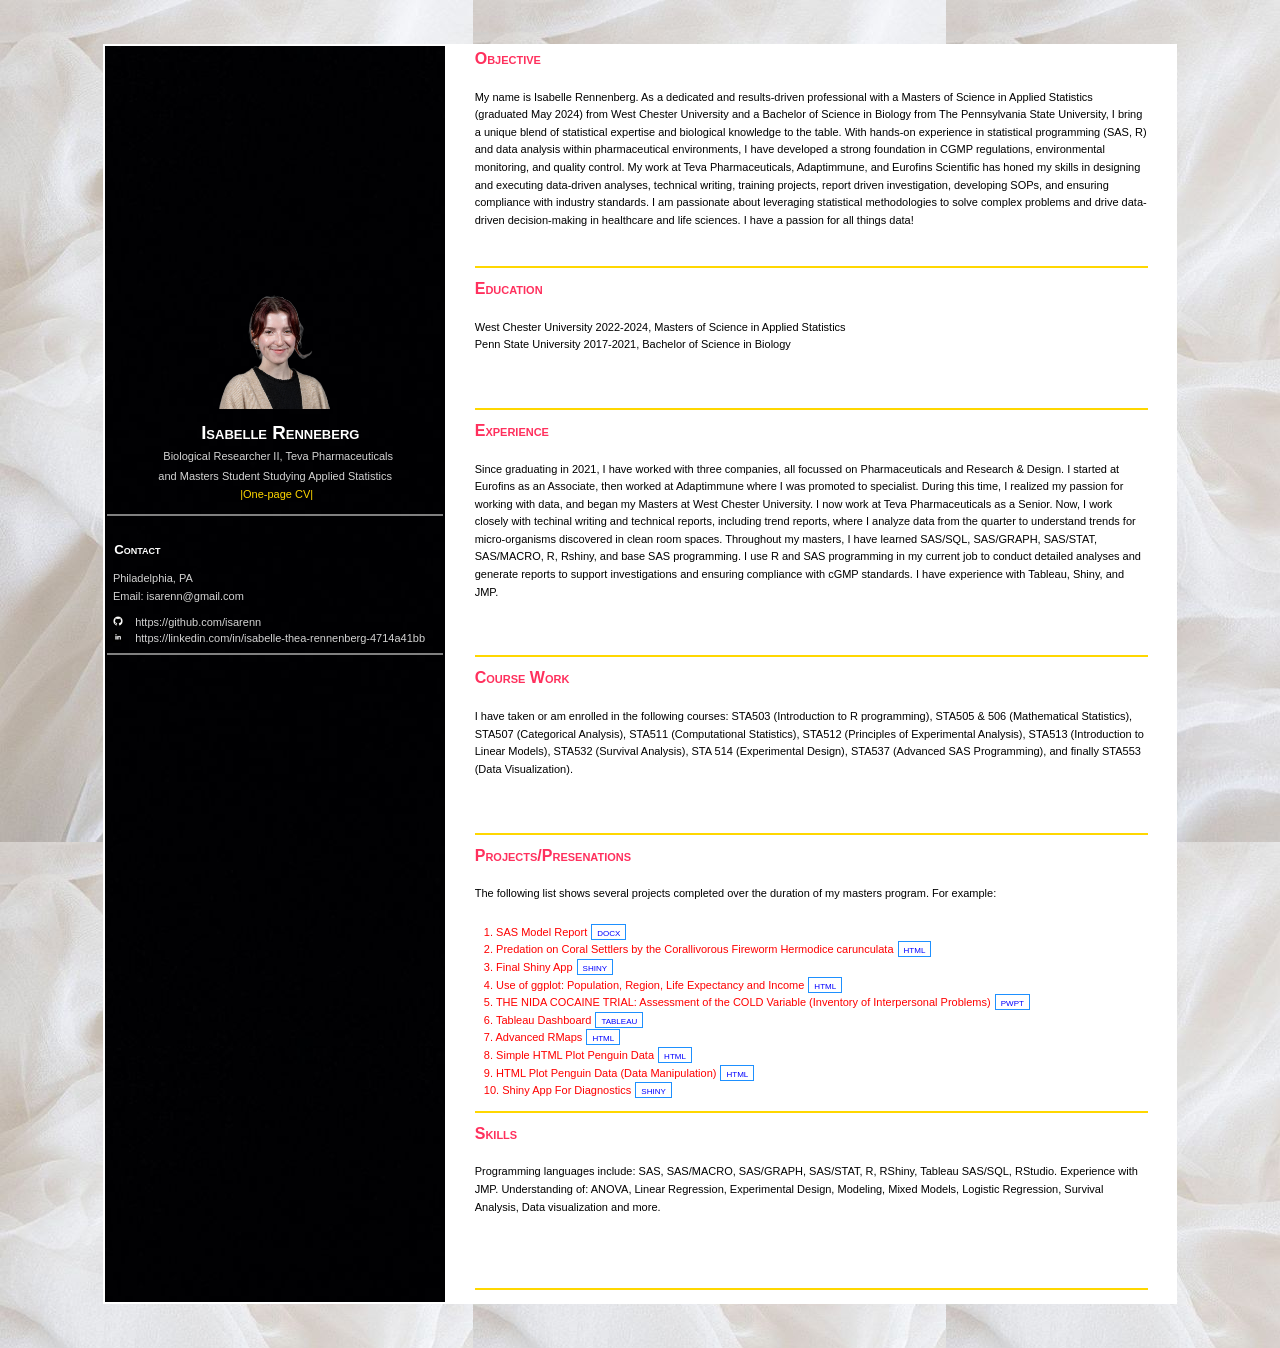
<file: index.html>
<!DOCTYPE html>
<html>                                    <!-- open html tag: required  -->

  <head>                                  <!-- open page header: required -->
    <title>CV-Rennenberg</title>      <!-- page title appears on the tab -->
    
    <style>   <!-- css style file -->
        
      body{
            font-family: Verdana, sans-serif;
            font-size: 11px;
          }
        
      p0{
         font-family: Verdana, sans-serif;
         color: black;
         font-size: 11px;
         padding-top:0px;
      }
      
      p{
         font-family: Verdana, sans-serif;
         color: black;
         font-size: 11px;
         padding-top:10px;
      }
      
    	 h1, h2, h3, h4, h5, btn {
		         font-family: Verdana, sans-serif; 
             /*font-weight: bold;*/
             font-variant: small-caps;	
           }
     link-btn {
        background-color: transparent;
        color: blue;
        border: 1px solid DodgerBlue;
        padding: 0px 5px 0px 5px;
        text-align: center;
        text-decoration: none;
        display: inline-block;
        height: 14px;
        font-size: 8px;
        font-weight: normal;
        margin: 0px 1px 0px 1px;
        cursor: pointer;
      }
          
    </style>
    
  </head>     <!-- close page header: required -->
  
  <!-- All contents of the web page MUST be placed between <body> </body> -->
  
  <body style="background-image: url('images/background.jpg')">   <!-- open html body: required -->
  <BR><BR>
  
   <table align = "center"  border = "0"  width=85%  bordercolor="gold"  bgcolor = "white">        
     <tbody>
     
      <tr>
      <!--create a margin to the left side of the table-->
      <!--TD  style="background-image: url('images/table.jpg'); width:2%;"></TD--> 
      <!--TD bgcolor='#000000'--> 
      <TD style="background-image: url('images/table.jpg')" style="width:30%">
        <table border = "0" bordercolor="gold" align = "center"
        width="100%" height = "100%" style = "border-spacing: 0"> 
           <tr>
            <TD style = "line-height: 20%;">
                <BR><BR><BR><BR><BR><BR><BR><BR>
                <center><img src="images/personal.png" width=120 height=130>
                <h3  style="padding-bottom: 0px;"><font color = "white"><br>&nbsp; Isabelle Renneberg </font></h3>
                <p0><font color = "lightgray">&nbsp; Biological Researcher II, Teva Pharmaceuticals <br><br><br><br>and Masters Student Studying Applied Statistics</font></p0>
                <BR><BR><BR><BR><BR>
                <p0><a href="" style="text-decoration: none;"><font color = "gold">&nbsp;|One-page CV|</font>
                </a></center></p0> 
                <BR><BR><BR>
                <hr color = "gray">
            </TD>
           </tr>
         
           <tr>
            <TD style = "line-height: 30%;">
                <h5><font color = "white">&nbsp; Contact</font></h5>
                <p0><font color = "lightgray">
                    &nbsp; Philadelphia, PA<br><br><br>
                    &nbsp; Email: isarenn@gmail.com <br><br><br><br>
                    <!--/font></p0>
                    <!--hr color="gray">
                    <p0><font color = "lightgray"-->
                    &nbsp; <img src="images/GitHub.jpg" width=10 height=10>&nbsp;  
                    &nbsp; <a href="https://github.com/isarenn" style="text-decoration: none;"  target="_blank"  
                     onclick="window.open('https://github.com/isarenn','name','width=700, height=500')">
                     <font color = "lightgray">https://github.com/isarenn</font></a><br><br>
                    &nbsp; <img src="images/LinkedInLogo.jpg" width=10 height=10>&nbsp; 
                    &nbsp; <a href="https://linkedin.com/in/isabelle-thea-rennenberg-4714a41bb" style="text-decoration: none;"  target="_blank"  
                     onclick="window.open('https://linkedin.com/in/isabelle-thea-rennenberg-4714a41bb','name','width=700, height=500')">
                     <font color = "lightgray">https://linkedin.com/in/isabelle-thea-rennenberg-4714a41bb</font></a><br><br>
                    <hr color="gray">
            </TD>
          </tr>
         
         <tr>
            <TD>
            <br><br><br><br><br><br><br><br><br><br><br><br><br><br><br><br><br><br><br><br>
            <br><br><br><br>
            </TD>
         </tr>
         
         </table>
        </TD>
      
         <!--create a margin to the contact and the major content columns of the major table-->
         <TD style="width:2%"></TD>
       
         <TD style="width:64%">
        <table>
          <tr>
           <TD  style = "line-height: 110%;">
              <h4 style="padding-bottom: 0px; margin: 0;"><font color = "#FF305D">Objective</font></h4>
               <!--font color = 'black' face="WildWest" size="4"-->
                  <p> My name is Isabelle Rennenberg. As a dedicated and results-driven professional with a Masters of Science in Applied Statistics (graduated May 2024) from West Chester University and a Bachelor of Science in Biology from The Pennsylvania State University, I bring a unique blend of statistical expertise and biological knowledge to the table. With hands-on experience in statistical programming (SAS, R) and data analysis within pharmaceutical environments, I have developed a strong foundation in CGMP regulations, environmental monitoring, and quality control. My work at Teva Pharmaceuticals, Adaptimmune, and Eurofins Scientific has honed my skills in designing and executing data-driven analyses, technical writing, training projects, report driven investigation, developing SOPs, and ensuring compliance with industry standards. I am passionate about leveraging statistical methodologies to solve complex problems and drive data-driven decision-making in healthcare and life sciences. I have a passion for all things data!</p>
                  <br>
               <hr color="gold">
            </TD>
             
         </tr>

        <tr>
           <TD style = "line-height: 110%;">
              <h4 style="padding-bottom: 0px; margin: 0;"><font color = "#FF305D">Education</font></h4>
               <font color = 'black' face="WildWest" size="4">
                  <p> West Chester University 2022-2024, Masters of Science in Applied Statistics
                  <br>
                  Penn State University 2017-2021, Bachelor of Science in Biology  </p>
                  <br><br>
               </font>
               <hr color="gold">
            </TD>
        </tr>

        <tr>
           <TD style = "line-height: 110%;">
              <h4 style="padding-bottom: 0px; margin: 0;"><font color = "#FF305D">Experience</font></h4>
               <font color = 'black' face="WildWest" size="4">
                  <p> Since graduating in 2021, I have worked with three companies, all focussed on Pharmaceuticals and Research & Design. I started at Eurofins as an Associate,                    then worked at Adaptimmune where I was promoted to specialist. During this time, I realized my passion for working with data, and began my Masters at West Chester University. I now work at Teva Pharmaceuticals as a Senior. Now, I work closely with techinal writing and technical reports, including trend reports, where I analyze data from the quarter to understand trends for                    micro-organisms discovered in clean room spaces. Throughout my masters, I have learned SAS/SQL, SAS/GRAPH, SAS/STAT, SAS/MACRO, R, Rshiny, and base SAS programming. I use R and SAS programming in my current job to conduct detailed analyses and generate reports to support investigations and ensuring compliance with cGMP standards. I have experience with Tableau, Shiny, and JMP. </p>
                  <br><br>
               </font>
               <hr color="gold">
            </TD>
        </tr>
        
        <tr>
           <TD style = "line-height: 110%;">
              <h4 style="padding-bottom: 0px; margin: 0;"><font color = "#FF305D">Course Work</font></h4>
               <font color = 'black' face="WildWest" size="4">
                  <p> I have taken or am enrolled in the following courses: STA503 (Introduction to R programming), STA505 & 506 (Mathematical Statistics), STA507 (Categorical Analysis), STA511 (Computational Statistics), STA512 (Principles of Experimental Analysis), STA513 (Introduction to Linear Models), STA532 (Survival Analysis), STA 514 (Experimental Design), STA537 (Advanced SAS Programming), and finally STA553 (Data Visualization).</p>
                  <br><br>
               </font>
               <hr color="gold">
            </TD>
        </tr>
        
        <tr>
           <TD style = "line-height: 110%;">
              <h4 style="padding-bottom: 0px; margin: 0;"><font color = "#FF305D">Projects/Presenations</font></h4>
               <!--font color = "blue" size="4"-->
                  <p> The following list shows several projects completed over the duration of my masters program. For example:</p>
                    <p><font color = "red">
                     &nbsp;&nbsp;  1. SAS Model Report
                     <a href="proj/SAS Model Building.docx"  target="_blank"  
                     onclick="window.open('proj/SAS Model Building.docx','name','width=700, height=500')">
                     <link-btn> DOCX </link-btn></a> <br>
                     &nbsp;&nbsp;  2. Predation on Coral Settlers by the Corallivorous Fireworm Hermodice carunculata 
                     <a href="proj/CoralPredation.pptx"  target="_blank"  
                     onclick="window.open('proj/CoralPredation.pptx','name','width=700, height=500')">
                       <link-btn> HTML </link-btn></a> <br>
                     &nbsp;&nbsp;  3. Final Shiny App
                     <a href="https://isarenn.shinyapps.io/FinalProject/"  target="_blank"  
                     onclick="window.open('https://isarenn.shinyapps.io/FinalProject/','name','width=700, height=500')">
                        <link-btn> SHINY </link-btn></a> <br>
                     &nbsp;&nbsp;  4. Use of ggplot: Population, Region, Life Expectancy and Income    
                     <a href="https://isarenn.github.io/irennenberg/Week6/Countries.html"  target="_blank"  
                     onclick="window.open('https://isarenn.github.io/irennenberg/Week6/Countries.html','name','width=700, height=500')">
                     <link-btn> HTML </link-btn></a> <br>
                     &nbsp;&nbsp;  5. THE NIDA COCAINE TRIAL: Assessment of the COLD Variable (Inventory of Interpersonal Problems) 
                     <a href="proj/NIDATRAIL.pptx"  target="_blank"  
                     onclick="window.open('proj/NIDATRAIL.pptx','name','width=700, height=500')">
                         <link-btn> PWPT </link-btn></a> <br>
                     &nbsp;&nbsp;  6. Tableau Dashboard
                     <a href="https://public.tableau.com/views/HealthAcrossGenderandEducation/Dashboard1?:language=en-US&:sid=&:redirect=auth&:display_count=n&:origin=viz_share_link"  target="_blank"  
                     onclick="window.open('https://public.tableau.com/views/HealthAcrossGenderandEducation/Dashboard1?:language=en-US&:sid=&:redirect=auth&:display_count=n&:origin=viz_share_link','name','width=700, height=500')">
                        <link-btn> TABLEAU </link-btn></a> <br>
                     &nbsp;&nbsp;  7. Advanced RMaps    
                     <a href="https://rpubs.com/isarenn/RMaps"  target="_blank"  
                     onclick="window.open('https://rpubs.com/isarenn/RMaps','name','width=700, height=500')">
                     <link-btn> HTML </link-btn></a> <br>
                     &nbsp;&nbsp;  8. Simple HTML Plot Penguin Data  
                     <a href="https://isarenn.github.io/irennenberg/Week4/PenguinAll.html"  target="_blank"  
                     onclick="window.open('https://isarenn.github.io/irennenberg/Week4/PenguinAll.html','name','width=700, height=500')">
                     <link-btn> HTML </link-btn></a> <br>
                     &nbsp;&nbsp;  9. HTML Plot Penguin Data (Data Manipulation)   
                     <a href="https://isarenn.github.io/irennenberg/Week3/Penguin.html"  target="_blank"  
                     onclick="window.open('https://isarenn.github.io/irennenberg/Week3/Penguin.html','name','width=700, height=500')">
                     <link-btn> HTML </link-btn></a> <br>
                     &nbsp;&nbsp;  10. Shiny App For Diagnostics
                     <a href="https://isarenn.shinyapps.io/Penguin/"  target="_blank"  
                     onclick="window.open('https://isarenn.shinyapps.io/Penguin/','name','width=700, height=500')">
                     <link-btn> SHINY </link-btn></a>
                    </font></p>
               <!--/font-->
               <hr color="gold">
            </TD>
        </tr>        
        <tr>
           <TD style = "line-height: 110%;">
              <h4 style="padding-bottom: 0px; margin: 0;"><font color = "#FF305D">Skills</font></h4>
               <font color = 'black' face="WildWest" size="4">
                  <p> Programming languages include: SAS, SAS/MACRO, SAS/GRAPH, SAS/STAT, R, RShiny, Tableau SAS/SQL, RStudio. Experience with JMP. Understanding of: ANOVA, Linear Regression, Experimental Design, Modeling, Mixed Models, Logistic Regression, Survival Analysis, Data visualization and more.</p>
                  <br><br><br>
               </font>
               <hr color="gold">
            </TD>
        </tr>
        
        </table>
       </TD>
       <!--create a margin to the right side of the table-->
       <TD style="width:2%"></TD>
     </tr>
     </tbody>
    </table>
    <BR><BR>
  </body>                                 <!-- close html body: required -->
</html>
</file>
